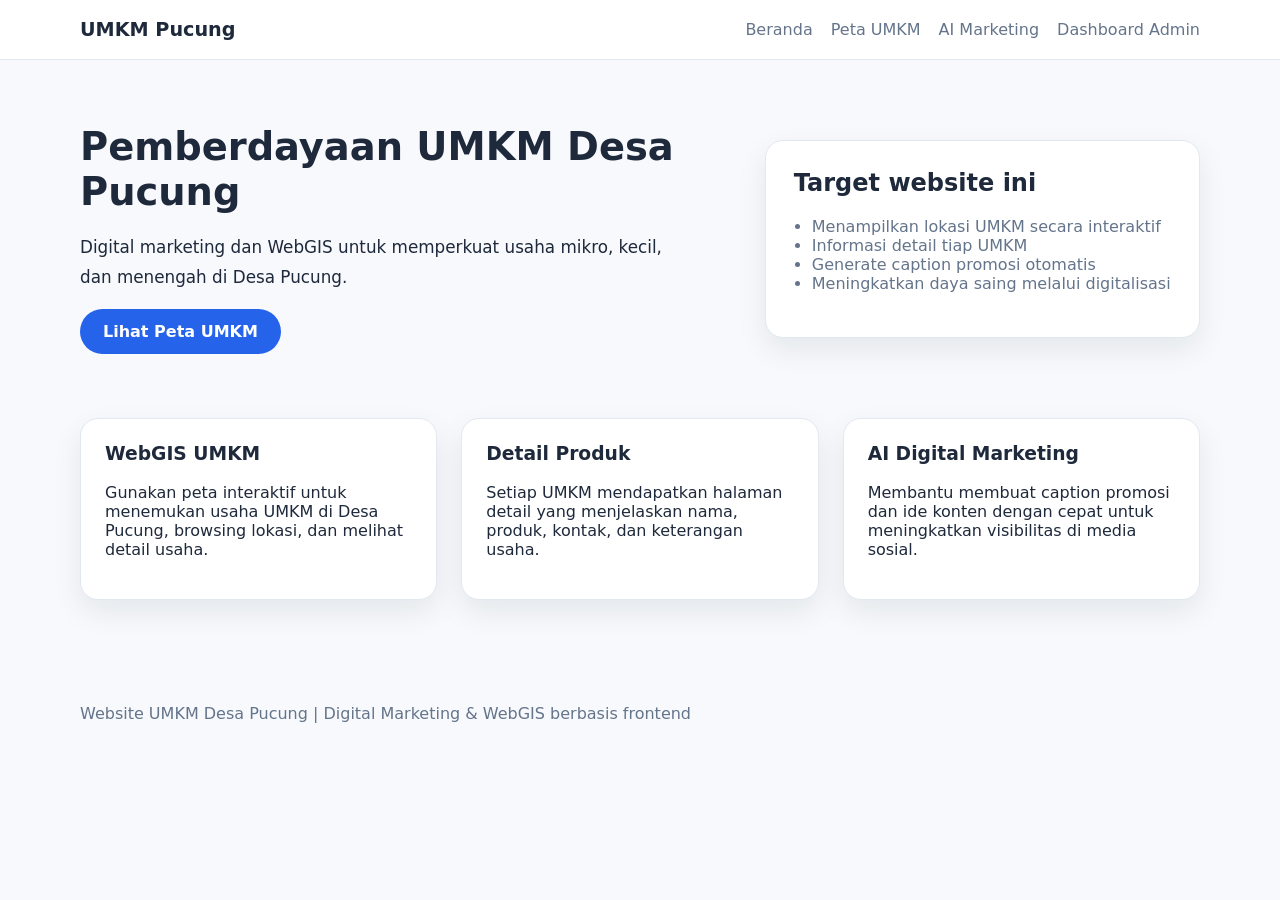
<file: pucung-umkm-web/index.html>
<!DOCTYPE html>
<html lang="id">
<head>
  <meta charset="UTF-8" />
  <meta name="viewport" content="width=device-width, initial-scale=1.0" />
  <title>UMKM Desa Pucung</title>
  <link rel="stylesheet" href="css/style.css" />
</head>
<body>
  <header class="site-header">
    <div class="container">
      <a class="brand" href="index.html">UMKM Pucung</a>
      <nav class="nav-menu">
        <a href="index.html">Beranda</a>
        <a href="peta.html">Peta UMKM</a>
        <a href="ai-marketing.html">AI Marketing</a>
        <a href="admin.html">Dashboard Admin</a>
      </nav>
    </div>
  </header>

  <main>
    <section class="hero">
      <div class="container hero-grid">
        <div>
          <h1>Pemberdayaan UMKM Desa Pucung</h1>
          <p>Digital marketing dan WebGIS untuk memperkuat usaha mikro, kecil, dan menengah di Desa Pucung.</p>
          <a class="btn btn-primary" href="peta.html">Lihat Peta UMKM</a>
        </div>
        <div class="hero-card">
          <h2>Target website ini</h2>
          <ul>
            <li>Menampilkan lokasi UMKM secara interaktif</li>
            <li>Informasi detail tiap UMKM</li>
            <li>Generate caption promosi otomatis</li>
            <li>Meningkatkan daya saing melalui digitalisasi</li>
          </ul>
        </div>
      </div>
    </section>

    <section class="features container">
      <article>
        <h3>WebGIS UMKM</h3>
        <p>Gunakan peta interaktif untuk menemukan usaha UMKM di Desa Pucung, browsing lokasi, dan melihat detail usaha.</p>
      </article>
      <article>
        <h3>Detail Produk</h3>
        <p>Setiap UMKM mendapatkan halaman detail yang menjelaskan nama, produk, kontak, dan keterangan usaha.</p>
      </article>
      <article>
        <h3>AI Digital Marketing</h3>
        <p>Membantu membuat caption promosi dan ide konten dengan cepat untuk meningkatkan visibilitas di media sosial.</p>
      </article>
    </section>
  </main>

  <footer class="site-footer">
    <div class="container">
      <p>Website UMKM Desa Pucung | Digital Marketing & WebGIS berbasis frontend</p>
    </div>
  </footer>
</body>
</html>
</file>
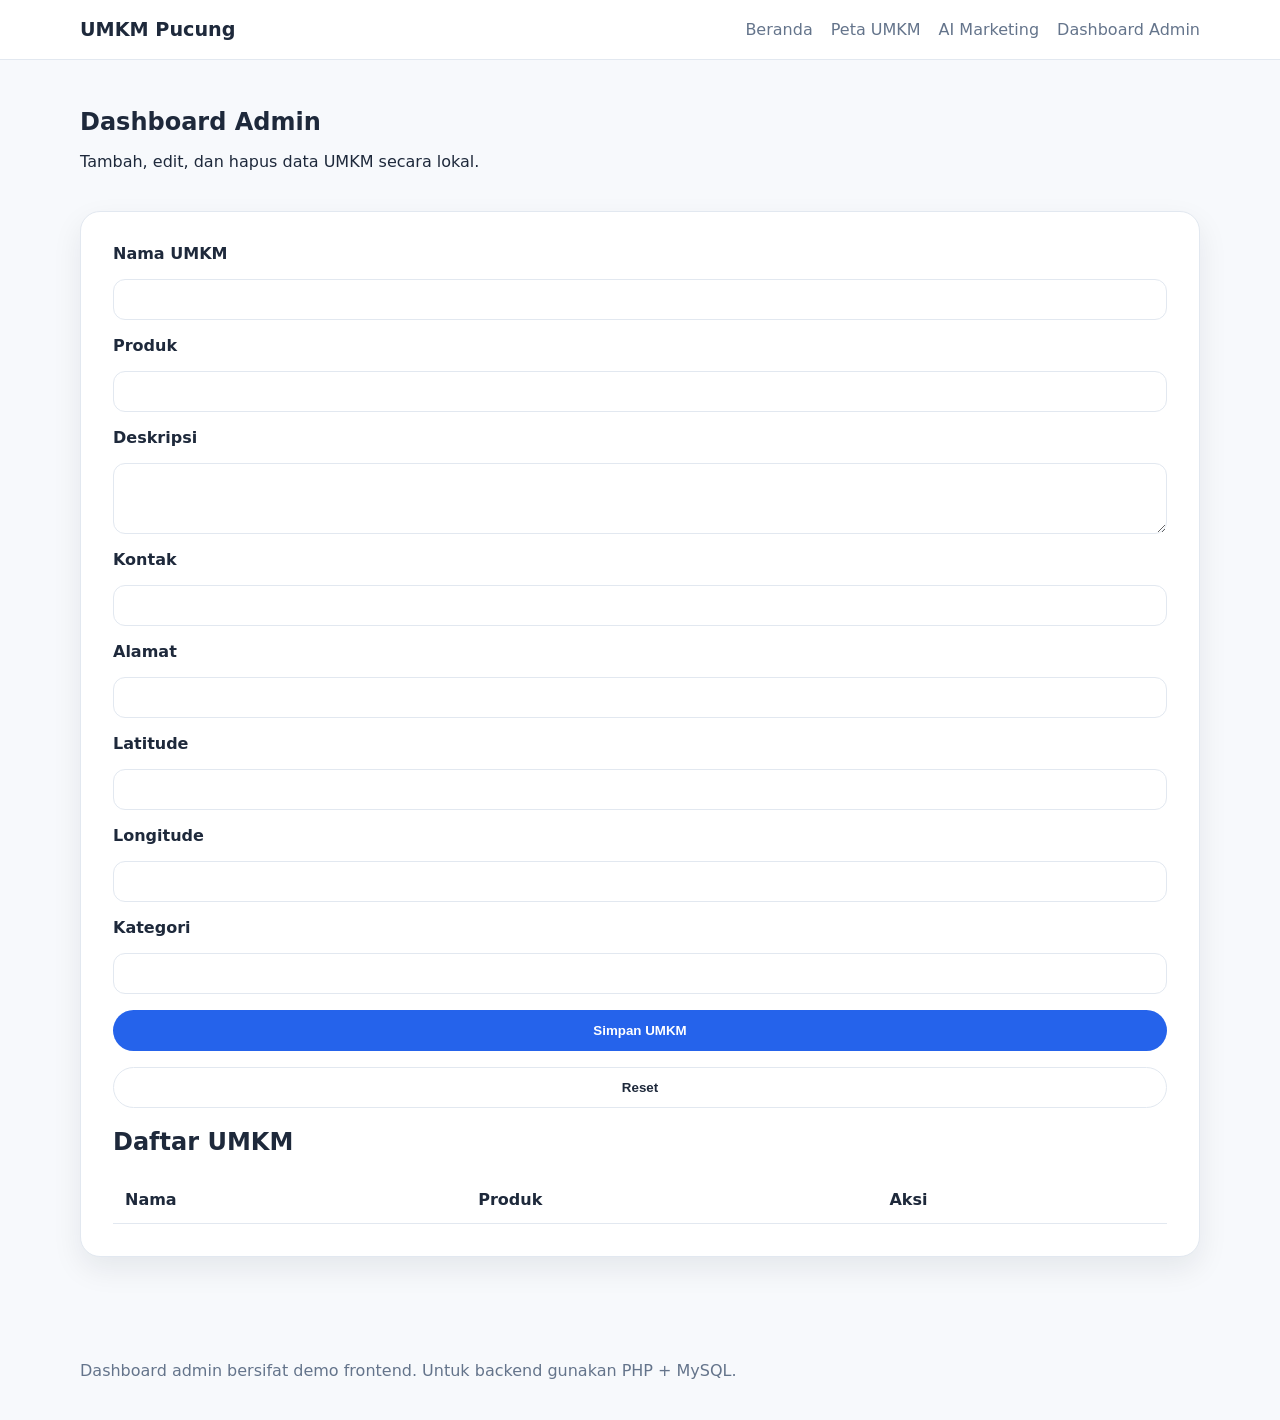
<file: pucung-umkm-web/admin.html>
<!DOCTYPE html>
<html lang="id">
<head>
  <meta charset="UTF-8" />
  <meta name="viewport" content="width=device-width, initial-scale=1.0" />
  <title>Dashboard Admin UMKM</title>
  <link rel="stylesheet" href="css/style.css" />
</head>
<body>
  <header class="site-header">
    <div class="container">
      <a class="brand" href="index.html">UMKM Pucung</a>
      <nav class="nav-menu">
        <a href="index.html">Beranda</a>
        <a href="peta.html">Peta UMKM</a>
        <a href="ai-marketing.html">AI Marketing</a>
        <a href="admin.html">Dashboard Admin</a>
      </nav>
    </div>
  </header>

  <main class="container">
    <section class="page-heading">
      <h1>Dashboard Admin</h1>
      <p>Tambah, edit, dan hapus data UMKM secara lokal.</p>
    </section>

    <section class="admin-panel">
      <form id="admin-form" class="admin-form">
        <input type="hidden" id="umkm-id" value="" />
        <label>Nama UMKM</label>
        <input type="text" id="admin-name" required />
        <label>Produk</label>
        <input type="text" id="admin-product" required />
        <label>Deskripsi</label>
        <textarea id="admin-description" rows="3"></textarea>
        <label>Kontak</label>
        <input type="text" id="admin-contact" />
        <label>Alamat</label>
        <input type="text" id="admin-address" />
        <label>Latitude</label>
        <input type="number" id="admin-lat" step="0.000001" required />
        <label>Longitude</label>
        <input type="number" id="admin-lng" step="0.000001" required />
        <label>Kategori</label>
        <input type="text" id="admin-category" />
        <button type="submit" class="btn btn-primary">Simpan UMKM</button>
        <button type="button" id="reset-admin" class="btn btn-secondary">Reset</button>
      </form>

      <div class="admin-table">
        <h2>Daftar UMKM</h2>
        <table>
          <thead>
            <tr><th>Nama</th><th>Produk</th><th>Aksi</th></tr>
          </thead>
          <tbody id="admin-list"></tbody>
        </table>
      </div>
    </section>
  </main>

  <footer class="site-footer">
    <div class="container">
      <p>Dashboard admin bersifat demo frontend. Untuk backend gunakan PHP + MySQL.</p>
    </div>
  </footer>

  <script src="js/admin.js"></script>
</body>
</html>
</file>
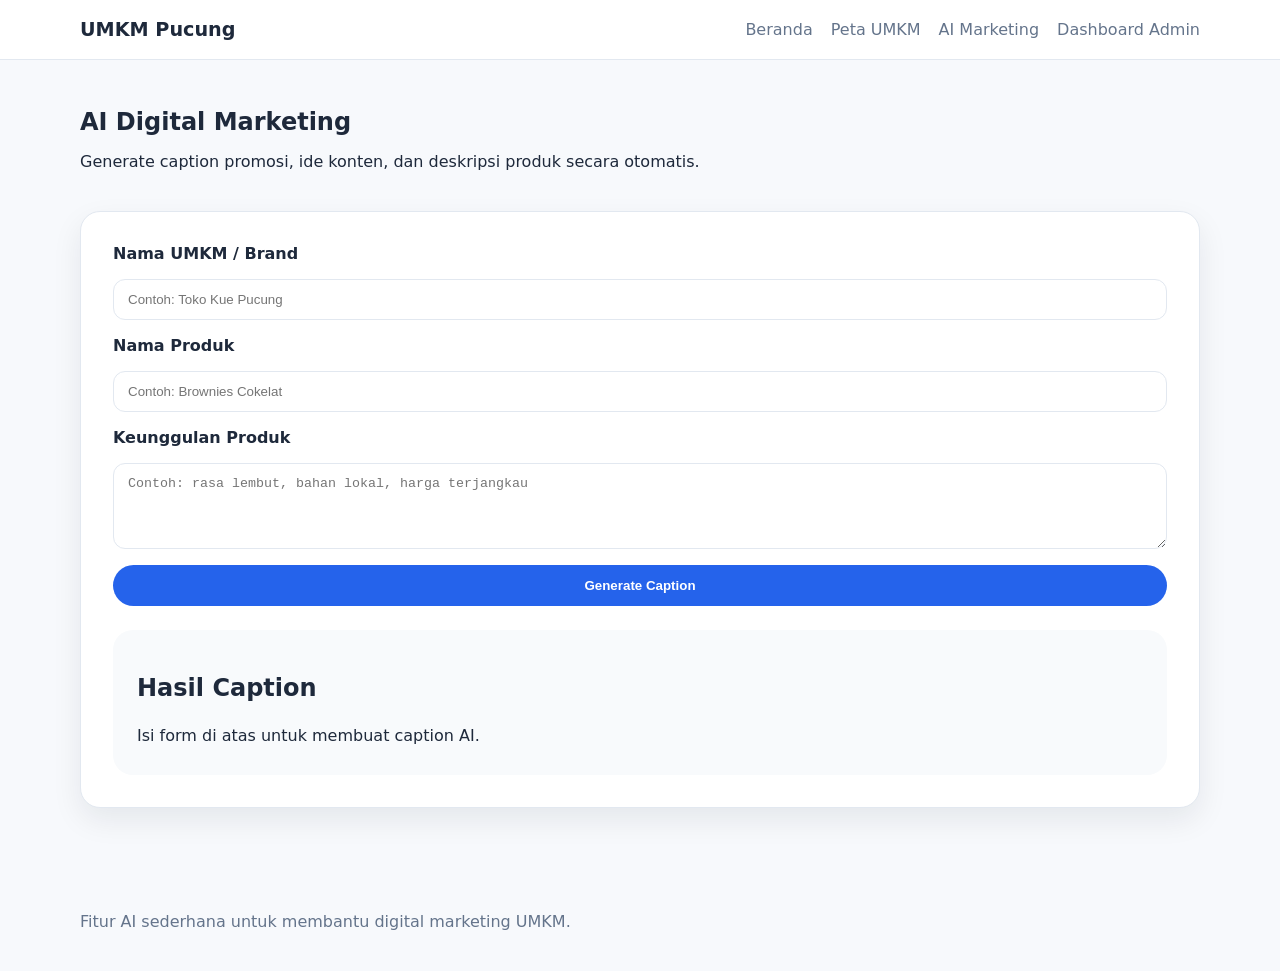
<file: pucung-umkm-web/ai-marketing.html>
<!DOCTYPE html>
<html lang="id">
<head>
  <meta charset="UTF-8" />
  <meta name="viewport" content="width=device-width, initial-scale=1.0" />
  <title>AI Digital Marketing</title>
  <link rel="stylesheet" href="css/style.css" />
</head>
<body>
  <header class="site-header">
    <div class="container">
      <a class="brand" href="index.html">UMKM Pucung</a>
      <nav class="nav-menu">
        <a href="index.html">Beranda</a>
        <a href="peta.html">Peta UMKM</a>
        <a href="ai-marketing.html">AI Marketing</a>
        <a href="admin.html">Dashboard Admin</a>
      </nav>
    </div>
  </header>

  <main class="container">
    <section class="page-heading">
      <h1>AI Digital Marketing</h1>
      <p>Generate caption promosi, ide konten, dan deskripsi produk secara otomatis.</p>
    </section>

    <section class="ai-panel">
      <form id="marketing-form" class="ai-form">
        <label for="business-name">Nama UMKM / Brand</label>
        <input type="text" id="business-name" placeholder="Contoh: Toko Kue Pucung" required />

        <label for="product-name">Nama Produk</label>
        <input type="text" id="product-name" placeholder="Contoh: Brownies Cokelat" required />

        <label for="product-benefit">Keunggulan Produk</label>
        <textarea id="product-benefit" rows="4" placeholder="Contoh: rasa lembut, bahan lokal, harga terjangkau"></textarea>

        <button type="submit" class="btn btn-primary">Generate Caption</button>
      </form>

      <div class="result-box" id="result-box">
        <h2>Hasil Caption</h2>
        <div id="caption-output" class="caption-output">Isi form di atas untuk membuat caption AI.</div>
      </div>
    </section>
  </main>

  <footer class="site-footer">
    <div class="container">
      <p>Fitur AI sederhana untuk membantu digital marketing UMKM.</p>
    </div>
  </footer>

  <script src="js/ai-tools.js"></script>
</body>
</html>
</file>
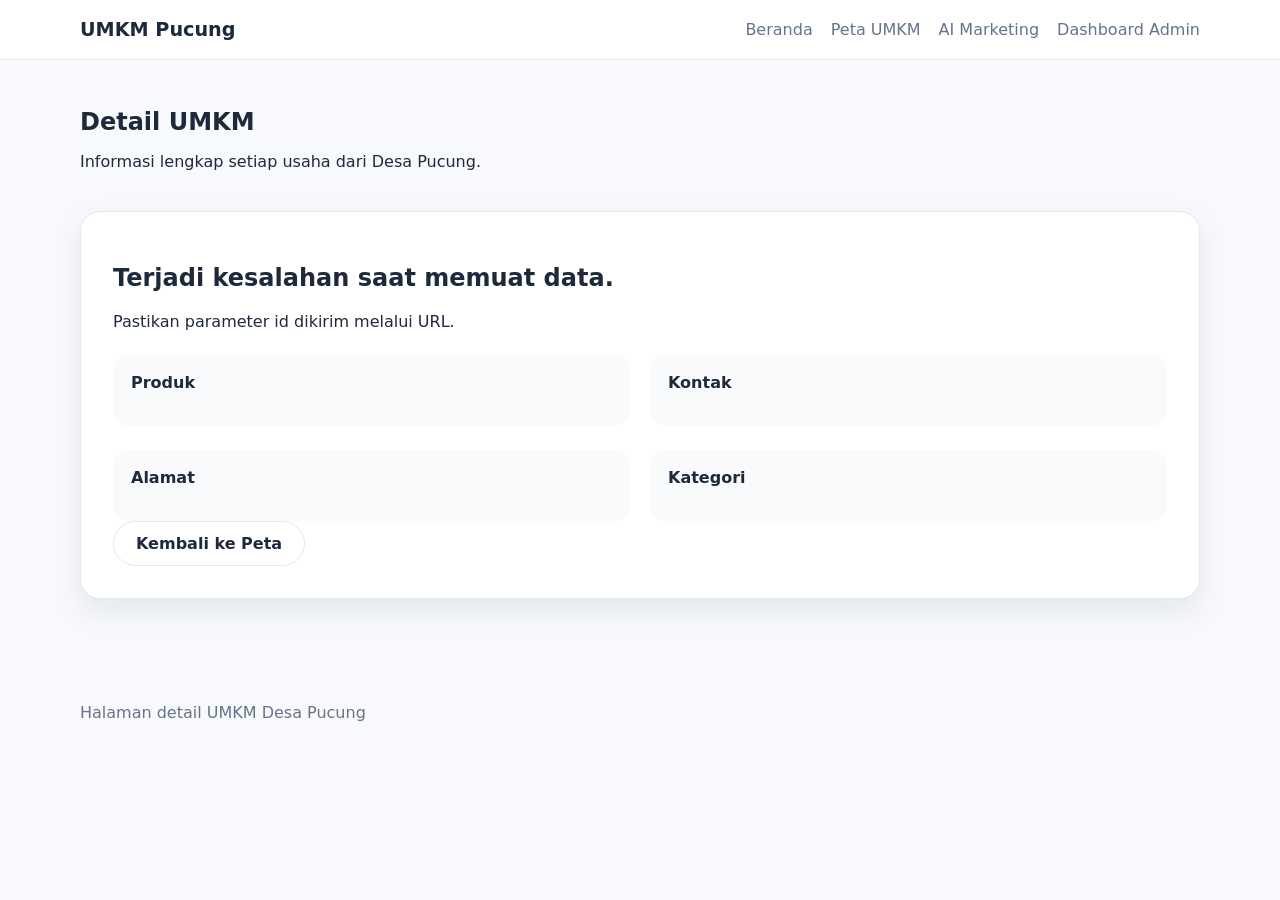
<file: pucung-umkm-web/detail.html>
<!DOCTYPE html>
<html lang="id">
<head>
  <meta charset="UTF-8" />
  <meta name="viewport" content="width=device-width, initial-scale=1.0" />
  <title>Detail UMKM</title>
  <link rel="stylesheet" href="css/style.css" />
</head>
<body>
  <header class="site-header">
    <div class="container">
      <a class="brand" href="index.html">UMKM Pucung</a>
      <nav class="nav-menu">
        <a href="index.html">Beranda</a>
        <a href="peta.html">Peta UMKM</a>
        <a href="ai-marketing.html">AI Marketing</a>
        <a href="admin.html">Dashboard Admin</a>
      </nav>
    </div>
  </header>

  <main class="container">
    <section class="page-heading">
      <h1>Detail UMKM</h1>
      <p>Informasi lengkap setiap usaha dari Desa Pucung.</p>
    </section>

    <section class="detail-card" id="detail-card">
      <h2 id="umkm-name">Memuat data...</h2>
      <p id="umkm-description"></p>
      <div class="detail-row">
        <div>
          <strong>Produk</strong>
          <p id="umkm-product"></p>
        </div>
        <div>
          <strong>Kontak</strong>
          <p id="umkm-contact"></p>
        </div>
      </div>
      <div class="detail-row">
        <div>
          <strong>Alamat</strong>
          <p id="umkm-address"></p>
        </div>
        <div>
          <strong>Kategori</strong>
          <p id="umkm-category"></p>
        </div>
      </div>
      <a class="btn btn-secondary" href="peta.html">Kembali ke Peta</a>
    </section>
  </main>

  <footer class="site-footer">
    <div class="container">
      <p>Halaman detail UMKM Desa Pucung</p>
    </div>
  </footer>

  <script src="js/detail.js"></script>
</body>
</html>
</file>
<file: pucung-umkm-web/css/style.css>
:root {
  --bg: #f7f9fc;
  --card: #ffffff;
  --text: #1e293b;
  --muted: #64748b;
  --primary: #2563eb;
  --primary-strong: #1d4ed8;
  --border: #e2e8f0;
  --shadow: 0 12px 30px rgba(15, 23, 42, 0.08);
}

* {
  box-sizing: border-box;
}

body {
  margin: 0;
  font-family: Inter, system-ui, -apple-system, BlinkMacSystemFont, "Segoe UI", sans-serif;
  background: var(--bg);
  color: var(--text);
}

img {
  max-width: 100%;
}

.container {
  width: min(1120px, calc(100% - 32px));
  margin: 0 auto;
}

.site-header {
  background: #ffffff;
  border-bottom: 1px solid var(--border);
}

.site-header .container {
  display: flex;
  align-items: center;
  justify-content: space-between;
  padding: 18px 0;
}

.brand {
  font-weight: 700;
  font-size: 1.2rem;
  color: var(--text);
  text-decoration: none;
}

.nav-menu {
  display: flex;
  gap: 18px;
  flex-wrap: wrap;
}

.nav-menu a {
  color: var(--muted);
  text-decoration: none;
  transition: color 0.2s ease;
}

.nav-menu a:hover {
  color: var(--primary-strong);
}

.hero {
  padding: 64px 0;
}

.hero-grid {
  display: grid;
  grid-template-columns: 1.5fr 1fr;
  gap: 32px;
  align-items: center;
}

.hero h1 {
  font-size: clamp(2rem, 3vw, 3rem);
  margin: 0 0 18px;
}

.hero p {
  font-size: 1.05rem;
  line-height: 1.8;
  max-width: 600px;
}

.hero-card {
  background: var(--card);
  border: 1px solid var(--border);
  padding: 28px;
  border-radius: 18px;
  box-shadow: var(--shadow);
}

.hero-card h2 {
  margin-top: 0;
}

.hero-card ul {
  padding-left: 18px;
  color: var(--muted);
}

.features {
  display: grid;
  grid-template-columns: repeat(3, minmax(0, 1fr));
  gap: 24px;
  margin-bottom: 64px;
}

.features article {
  background: var(--card);
  border: 1px solid var(--border);
  border-radius: 18px;
  padding: 24px;
  box-shadow: var(--shadow);
}

.features h3 {
  margin-top: 0;
}

.btn {
  display: inline-flex;
  align-items: center;
  justify-content: center;
  gap: 8px;
  padding: 12px 22px;
  border-radius: 999px;
  text-decoration: none;
  border: 1px solid transparent;
  cursor: pointer;
  font-weight: 600;
}

.btn-primary {
  background: var(--primary);
  color: #ffffff;
}

.btn-secondary {
  background: transparent;
  color: var(--text);
  border-color: var(--border);
}

.page-heading {
  padding: 48px 0 24px;
}

.page-heading h1 {
  margin: 0;
}

.map-panel {
  display: grid;
  grid-template-columns: 2fr 1fr;
  gap: 24px;
  margin-bottom: 64px;
}

.map-view {
  min-height: 620px;
  width: 100%;
  border-radius: 20px;
  overflow: hidden;
  border: 1px solid var(--border);
}

.map-sidebar {
  background: var(--card);
  padding: 24px;
  border-radius: 20px;
  border: 1px solid var(--border);
  box-shadow: var(--shadow);
}

.umkm-list {
  list-style: none;
  padding: 0;
  margin: 0;
}

.umkm-list li {
  border-bottom: 1px solid var(--border);
  padding: 16px 0;
}

.umkm-list li:last-child {
  border-bottom: none;
}

.umkm-list button {
  margin-top: 8px;
  background: transparent;
  border: none;
  color: var(--primary-strong);
  cursor: pointer;
}

.detail-card,
.ai-panel,
.admin-panel {
  background: var(--card);
  border: 1px solid var(--border);
  border-radius: 20px;
  box-shadow: var(--shadow);
  padding: 32px;
  margin-bottom: 64px;
}

.detail-row {
  display: grid;
  grid-template-columns: repeat(2, minmax(0, 1fr));
  gap: 20px;
  margin-top: 24px;
}

.detail-row div {
  background: #f8fafc;
  padding: 18px;
  border-radius: 16px;
}

.ai-form,
.admin-form {
  display: grid;
  gap: 16px;
}

label {
  font-weight: 600;
}

input[type="text"],
input[type="number"],
textarea {
  width: 100%;
  border: 1px solid var(--border);
  border-radius: 12px;
  padding: 12px 14px;
  background: #ffffff;
  color: var(--text);
}

textarea {
  resize: vertical;
}

.result-box {
  background: #f8fafc;
  border-radius: 20px;
  padding: 24px;
  margin-top: 24px;
}

.caption-output {
  white-space: pre-wrap;
  line-height: 1.8;
  color: var(--text);
}

.admin-table table {
  width: 100%;
  border-collapse: collapse;
}

.admin-table th,
.admin-table td {
  padding: 14px 12px;
  border-bottom: 1px solid var(--border);
  text-align: left;
}

.admin-table button {
  border: none;
  background: transparent;
  color: var(--primary-strong);
  cursor: pointer;
}

.site-footer {
  padding: 24px 0;
  color: var(--muted);
}

@media (max-width: 900px) {
  .hero-grid,
  .map-panel,
  .detail-row {
    grid-template-columns: 1fr;
  }
}

@media (max-width: 680px) {
  .site-header .container {
    flex-direction: column;
    align-items: flex-start;
    gap: 16px;
  }
  .nav-menu {
    justify-content: flex-start;
  }
  .btn {
    width: 100%;
  }
}
</file>
